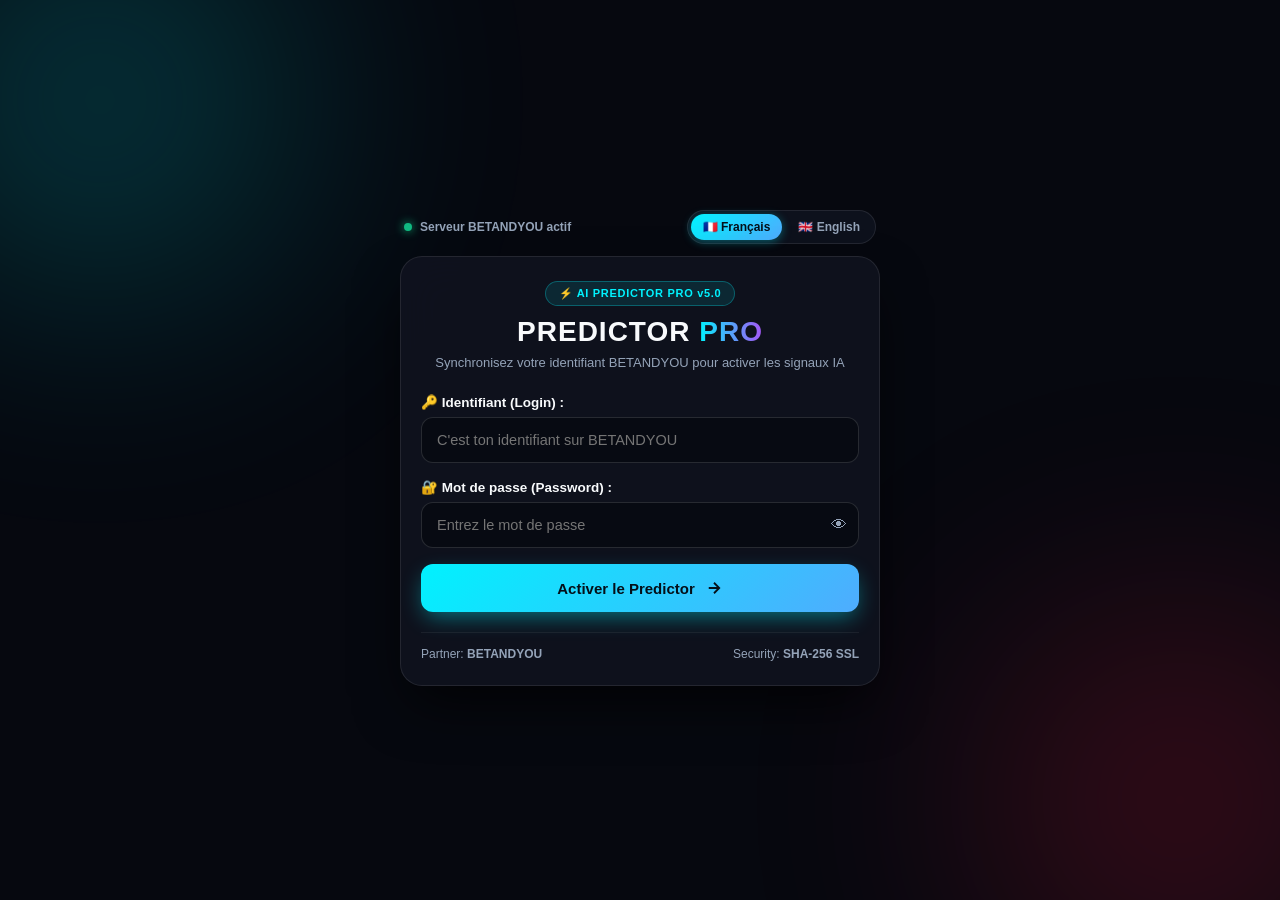
<file: index.html>
<!DOCTYPE html>
<html lang="fr">
<head>
  <meta charset="UTF-8" />
  <meta name="viewport" content="width=device-width, initial-scale=1.0, maximum-scale=1.0, user-scalable=no, viewport-fit=cover" />
  <meta name="theme-color" content="#06080f" />
  <meta name="apple-mobile-web-app-capable" content="yes" />
  <meta name="apple-mobile-web-app-status-bar-style" content="black-translucent" />
  <title>Predictor Pro — BETANDYOU Official AI</title>
  <link rel="stylesheet" href="style.css" />
</head>
<body>
  <div class="bg-glow glow-1"></div>
  <div class="bg-glow glow-2"></div>

  <main class="app-container">
    <!-- ВЕРХНЯЯ ПАНЕЛЬ С ВЫБОРОМ ЯЗЫКА (FR / EN) -->
    <div class="top-bar">
      <div class="live-indicator">
        <span class="pulse-dot"></span>
        <span data-i18n="serverOnline">Serveur BETANDYOU actif</span>
      </div>
      <div class="lang-switch" role="group" aria-label="Language selector">
        <button type="button" class="lang-btn active" data-lang="fr">🇫🇷 Français</button>
        <button type="button" class="lang-btn" data-lang="en">🇬🇧 English</button>
      </div>
    </div>

    <!-- ЭКРАН РЕГИСТРАЦИИ / ВХОДА -->
    <section id="auth-screen" class="card auth-card">
      <div class="brand-header">
        <div class="logo-badge">
          <span>⚡ AI PREDICTOR PRO v5.0</span>
        </div>
        <h1 class="brand-title">PREDICTOR <span>PRO</span></h1>
        <p class="brand-subtitle" data-i18n="authSubtitle">
          Synchronisez votre identifiant BETANDYOU pour activer les signaux IA
        </p>
      </div>

      <!-- novalidate отключает системные русские подсказки браузера, чтобы все ошибки были строго на FR/EN -->
      <form id="auth-form" class="auth-form" autocomplete="off" novalidate>
        <div class="input-group">
          <label for="user-id" data-i18n="loginLabel">🔑 Identifiant (Login) :</label>
          <div class="input-wrapper">
            <input
              type="text"
              id="user-id"
              inputmode="numeric"
              pattern="[0-9]{10}"
              data-i18n-placeholder="loginPlaceholder"
              placeholder="C'est ton identifiant sur BETANDYOU"
              maxlength="15"
            />
          </div>
        </div>

        <div class="input-group">
          <label for="access-pass" data-i18n="passwordLabel">🔐 Mot de passe (Password) :</label>
          <div class="input-wrapper">
            <input
              type="password"
              id="access-pass"
              inputmode="numeric"
              pattern="[0-9]*"
              data-i18n-placeholder="passwordPlaceholder"
              placeholder="••••••••"
            />
            <button type="button" id="toggle-pass" class="toggle-pass" aria-label="Toggle password">
              👁
            </button>
          </div>
        </div>

        <div id="auth-error" class="error-msg hidden"></div>

        <div id="sync-progress" class="sync-box hidden">
          <div class="sync-status" id="sync-status-text"></div>
          <div class="progress-bar">
            <div class="progress-fill" id="progress-fill"></div>
          </div>
        </div>

        <button type="submit" id="auth-submit" class="btn-primary">
          <span data-i18n="loginButton">Activer le Predictor</span>
          <svg viewBox="0 0 24 24" width="18" height="18" fill="none" stroke="currentColor" stroke-width="2.4">
            <path d="M5 12h14M12 5l7 7-7 7"/>
          </svg>
        </button>
      </form>

      <div class="auth-footer">
        <span>Partner: <strong>BETANDYOU</strong></span>
        <span>Security: <strong>SHA-256 SSL</strong></span>
      </div>
    </section>

    <!-- ОСНОВНОЙ ДАШБОРД ИГР -->
    <section id="dashboard-screen" class="card dashboard-card hidden">
      <header class="dash-header">
        <div class="user-chip">
          <span class="status-dot"></span>
          <div>
            <div class="chip-label">BETANDYOU ID</div>
            <div class="chip-value" id="display-user-id">#0000000000</div>
          </div>
        </div>
        <button id="logout-btn" class="btn-ghost" data-i18n="logoutBtn">Déconnexion</button>
      </header>

      <!-- КАРТОЧКИ ВЫБОРА 5 ИГР С ВАШИМИ ОРИГИНАЛЬНЫМИ ИКОНКАМИ -->
      <nav class="games-nav" aria-label="Select game">
        <!-- 1. AVIATOR -->
        <button class="game-tab active" data-game="aviator">
          <div class="game-thumb">
            <img src="aviator.png" alt="Aviator" class="game-img" />
          </div>
          <span>Aviator</span>
        </button>

        <!-- 2. MINES -->
        <button class="game-tab" data-game="mines">
          <div class="game-thumb">
            <img src="mines.png" alt="Mines" class="game-img" />
          </div>
          <span>Mines</span>
        </button>

        <!-- 3. PENALTY SHOOTOUT -->
        <button class="game-tab" data-game="penalty">
          <div class="game-thumb">
            <img src="penalty.png" alt="Penalty Shootout" class="game-img" />
          </div>
          <span>Penalty</span>
        </button>

        <!-- 4. APPLE OF FORTUNE -->
        <button class="game-tab" data-game="apple">
          <div class="game-thumb">
            <img src="apple.png" alt="Apple of Fortune" class="game-img" />
          </div>
          <span>Apple</span>
        </button>

        <!-- 5. CHICKEN ROAD -->
        <button class="game-tab" data-game="chicken">
          <div class="game-thumb">
            <img src="chicken.png" alt="Chicken Road" class="game-img" />
          </div>
          <span>Chicken</span>
        </button>
      </nav>

      <!-- =====================================================
           ИГРА 1: AVIATOR (НАСТОЯЩИЙ ГРАФИК SPRIBE + САМОЛЁТ)
           ===================================================== -->
      <div id="game-aviator" class="game-panel active">
        <div class="panel-header">
          <div class="game-title-wrap">
            <img src="aviator.png" alt="Aviator" class="header-game-icon" />
            <h2 class="panel-title">Aviator</h2>
          </div>
          <span class="accuracy-pill" id="aviator-conf">98.4% IA</span>
        </div>

        <div class="spribe-aviator-box" id="aviator-box">
          <div class="sunburst"></div>
          <svg class="aviator-graph" viewBox="0 0 360 200" preserveAspectRatio="none">
            <defs>
              <linearGradient id="curveArea" x1="0" y1="0" x2="0" y2="1">
                <stop offset="0%" stop-color="rgba(225, 29, 72, 0.55)" />
                <stop offset="100%" stop-color="rgba(225, 29, 72, 0.0)" />
              </linearGradient>
            </defs>
            <path id="aviator-area" d="M 10 185 Q 10 185 10 185 L 10 185 Z" fill="url(#curveArea)" />
            <path id="aviator-curve" d="M 10 185 Q 10 185 10 185" fill="none" stroke="#ff1e42" stroke-width="4" stroke-linecap="round" />
          </svg>

          <div id="aviator-plane" class="spribe-plane">
            <svg viewBox="0 0 68 44" width="54" height="36">
              <path d="M64 18 L44 20 L22 6 L14 8 L26 22 L10 24 L4 16 L0 18 L6 30 L24 30 L46 28 L64 22 Z" fill="#ff1e42" stroke="#fff" stroke-width="1.5"/>
              <ellipse cx="64" cy="20" rx="2.5" ry="9" fill="rgba(255,255,255,0.75)"/>
            </svg>
          </div>

          <div class="aviator-center-hud">
            <span class="hud-sub" id="aviator-status" data-i18n="readyStatus">EN ATTENTE DU PROCHAIN ROUND</span>
            <div class="hud-mult" id="aviator-value">1.00x</div>
          </div>
        </div>

        <!-- Подключение к серверу игры Aviator -->
        <div class="server-connect-box" data-server-box="aviator">
          <button type="button" class="btn-server-connect" data-connect-btn="aviator">
            <span class="srv-icon">🔌</span>
            <span class="srv-text" data-i18n="connectServerBtn">Se connecter au serveur</span>
          </button>
          <div class="server-loader hidden" data-loader="aviator">
            <div class="loader-row">
              <span class="spinner-ring"></span>
              <span class="loader-text" data-i18n="connectingServerText">Connexion au serveur du jeu...</span>
            </div>
            <div class="progress-bar">
              <div class="progress-fill" data-loader-fill="aviator"></div>
            </div>
          </div>
        </div>

        <button id="btn-aviator" class="btn-primary btn-aviator-style" data-i18n="getSignalBtn" disabled>
          Obtenir la prédiction
        </button>
      </div>

      <!-- =====================================================
           ИГРА 2: MINES (ОРИГИНАЛЬНАЯ СЕТКА SPRIBE 5x5)
           ===================================================== -->
      <div id="game-mines" class="game-panel hidden">
        <div class="panel-header">
          <div class="game-title-wrap">
            <img src="mines.png" alt="Mines" class="header-game-icon" />
            <h2 class="panel-title">Mines</h2>
          </div>
          <div class="traps-selector">
            <span class="ctrl-label" data-i18n="trapsLabel">Mines:</span>
            <button class="trap-btn" data-traps="1">1</button>
            <button class="trap-btn active" data-traps="3">3</button>
            <button class="trap-btn" data-traps="5">5</button>
            <button class="trap-btn" data-traps="7">7</button>
          </div>
        </div>

        <div class="mines-stage-wrap">
          <div id="mines-grid" class="mines-grid"></div>
        </div>

        <!-- Подключение к серверу игры Mines -->
        <div class="server-connect-box" data-server-box="mines">
          <button type="button" class="btn-server-connect" data-connect-btn="mines">
            <span class="srv-icon">🔌</span>
            <span class="srv-text" data-i18n="connectServerBtn">Se connecter au serveur</span>
          </button>
          <div class="server-loader hidden" data-loader="mines">
            <div class="loader-row">
              <span class="spinner-ring"></span>
              <span class="loader-text" data-i18n="connectingServerText">Connexion au serveur du jeu...</span>
            </div>
            <div class="progress-bar">
              <div class="progress-fill" data-loader-fill="mines"></div>
            </div>
          </div>
        </div>

        <button id="btn-mines" class="btn-primary" data-i18n="getSignalBtn" disabled>
          Obtenir la prédiction
        </button>
      </div>

      <!-- =====================================================
           ИГРА 3: PENALTY SHOOTOUT (EVOPLAY ФУТБОЛЬНЫЕ ВОРОТА)
           ===================================================== -->
      <div id="game-penalty" class="game-panel hidden">
        <div class="panel-header">
          <div class="game-title-wrap">
            <img src="penalty.png" alt="Penalty Shootout" class="header-game-icon" />
            <h2 class="panel-title">Penalty Shootout</h2>
          </div>
          <span class="accuracy-pill" id="penalty-dir-label" data-i18n="penaltyWait">Cible: --</span>
        </div>

        <div class="stadium-stage">
          <div class="goal-frame">
            <div class="goal-net-grid">
              <div class="goal-target" data-zone="TL" data-x="18%" data-y="24%">
                <div class="reticle"><span>1</span></div>
              </div>
              <div class="goal-target" data-zone="TC" data-x="50%" data-y="22%">
                <div class="reticle"><span>2</span></div>
              </div>
              <div class="goal-target" data-zone="TR" data-x="82%" data-y="24%">
                <div class="reticle"><span>3</span></div>
              </div>
              <div class="goal-target" data-zone="BL" data-x="18%" data-y="68%">
                <div class="reticle"><span>4</span></div>
              </div>
              <div class="goal-keeper" id="goal-keeper">
                <div class="keeper-gloves">🧤</div>
              </div>
              <div class="goal-target" data-zone="BR" data-x="82%" data-y="68%">
                <div class="reticle"><span>5</span></div>
              </div>
            </div>
          </div>

          <div class="penalty-spot"></div>
          <div id="flying-ball" class="flying-ball">⚽</div>
        </div>

        <!-- Подключение к серверу игры Penalty -->
        <div class="server-connect-box" data-server-box="penalty">
          <button type="button" class="btn-server-connect" data-connect-btn="penalty">
            <span class="srv-icon">🔌</span>
            <span class="srv-text" data-i18n="connectServerBtn">Se connecter au serveur</span>
          </button>
          <div class="server-loader hidden" data-loader="penalty">
            <div class="loader-row">
              <span class="spinner-ring"></span>
              <span class="loader-text" data-i18n="connectingServerText">Connexion au serveur du jeu...</span>
            </div>
            <div class="progress-bar">
              <div class="progress-fill" data-loader-fill="penalty"></div>
            </div>
          </div>
        </div>

        <button id="btn-penalty" class="btn-primary" data-i18n="penaltyBtn" disabled>
          Prédire le tir
        </button>
      </div>

      <!-- =====================================================
           ИГРА 4: APPLE OF FORTUNE (1XGAMES / BETANDYOU)
           ===================================================== -->
      <div id="game-apple" class="game-panel hidden">
        <div class="panel-header">
          <div class="game-title-wrap">
            <img src="apple.png" alt="Apple of Fortune" class="header-game-icon" />
            <h2 class="panel-title">Apple of Fortune</h2>
          </div>
          <span class="accuracy-pill" id="apple-row-badge">x1.23 (1/10)</span>
        </div>

        <div class="apple-board-frame">
          <div id="apple-grid" class="apple-grid"></div>
        </div>

        <!-- Подключение к серверу игры Apple of Fortune -->
        <div class="server-connect-box" data-server-box="apple">
          <button type="button" class="btn-server-connect" data-connect-btn="apple">
            <span class="srv-icon">🔌</span>
            <span class="srv-text" data-i18n="connectServerBtn">Se connecter au serveur</span>
          </button>
          <div class="server-loader hidden" data-loader="apple">
            <div class="loader-row">
              <span class="spinner-ring"></span>
              <span class="loader-text" data-i18n="connectingServerText">Connexion au serveur du jeu...</span>
            </div>
            <div class="progress-bar">
              <div class="progress-fill" data-loader-fill="apple"></div>
            </div>
          </div>
        </div>

        <div class="apple-actions">
          <button id="btn-apple" class="btn-primary btn-apple-predict" disabled>
            Prédire le pas (x1.23)
          </button>
          <button id="btn-apple-reset" class="btn-reset-apple" title="Reset" data-i18n="appleResetBtn" disabled>
            🔄 Nouveau jeu
          </button>
        </div>
      </div>

      <!-- =====================================================
           ИГРА 5: CHICKEN ROAD (INOUT GAMES — ПОШАГОВАЯ МЕХАНИКА)
           ===================================================== -->
      <div id="game-chicken" class="game-panel hidden">
        <div class="panel-header chicken-header-wrap">
          <div class="game-title-wrap">
            <img src="chicken.png" alt="Chicken Road" class="header-game-icon" />
            <h2 class="panel-title">Chicken Road</h2>
          </div>
          <div class="difficulty-selector" role="group" aria-label="Difficulty">
            <button class="diff-btn active" data-diff="easy">Easy</button>
            <button class="diff-btn" data-diff="medium">Med</button>
            <button class="diff-btn" data-diff="hard">Hard</button>
            <button class="diff-btn diff-hardcore" data-diff="hardcore">Hardcore</button>
          </div>
        </div>

        <!-- Только номер текущего шага -->
        <div class="chicken-step-only">
          <span data-i18n="chStepLabel">PAS</span> : <strong id="ch-step-val">0 / 24</strong>
        </div>

        <div class="chicken-arena">
          <!-- Горизонтальная дорожка всех шагов до Золотого Яйца -->
          <div class="chicken-track-viewport" id="chicken-viewport">
            <div class="chicken-lanes" id="chicken-lanes"></div>
          </div>
          <div class="chicken-readout" id="chicken-status">
            Appuyez pour ouvrir le 1er pas (1.02x)
          </div>
        </div>

        <!-- Подключение к серверу игры Chicken Road -->
        <div class="server-connect-box" data-server-box="chicken">
          <button type="button" class="btn-server-connect" data-connect-btn="chicken">
            <span class="srv-icon">🔌</span>
            <span class="srv-text" data-i18n="connectServerBtn">Se connecter au serveur</span>
          </button>
          <div class="server-loader hidden" data-loader="chicken">
            <div class="loader-row">
              <span class="spinner-ring"></span>
              <span class="loader-text" data-i18n="connectingServerText">Connexion au serveur du jeu...</span>
            </div>
            <div class="progress-bar">
              <div class="progress-fill" data-loader-fill="chicken"></div>
            </div>
          </div>
        </div>

        <div class="apple-actions">
          <button id="btn-chicken" class="btn-primary btn-chicken-go" disabled>
            Prédire le pas 1 (1.02x)
          </button>
          <button id="btn-chicken-reset" class="btn-reset-apple" data-i18n="appleResetBtn" disabled>
            🔄 Nouveau jeu
          </button>
        </div>
      </div>
    </section>
  </main>

  <script src="script.js"></script>
</body>
</html>
</file>
<file: style.css>
:root {
  --bg-dark: #06080f;
  --card-bg: rgba(15, 19, 30, 0.94);
  --card-border: rgba(255, 255, 255, 0.09);
  --accent-primary: #00f2fe;
  --accent-secondary: #4facfe;
  --accent-red: #ff1e42;
  --accent-gold: #fbbf24;
  --accent-success: #10b981;
  --text-main: #f8fafc;
  --text-muted: #94a3b8;
  --radius-lg: 22px;
  --radius-md: 12px;
}

* {
  box-sizing: border-box;
  margin: 0;
  padding: 0;
  font-family: 'Inter', -apple-system, BlinkMacSystemFont, 'Segoe UI', Roboto, sans-serif;
  -webkit-tap-highlight-color: transparent;
}

button,
input {
  touch-action: manipulation;
}

body {
  background-color: var(--bg-dark);
  color: var(--text-main);
  min-height: 100vh;
  min-height: 100dvh;
  display: flex;
  align-items: center;
  justify-content: center;
  padding: max(12px, env(safe-area-inset-top)) 14px max(16px, env(safe-area-inset-bottom));
  overflow-x: hidden;
  position: relative;
}

.bg-glow {
  position: fixed;
  width: 380px;
  height: 380px;
  border-radius: 50%;
  filter: blur(135px);
  opacity: 0.22;
  z-index: 0;
  pointer-events: none;
}

.glow-1 { top: -90px; left: -90px; background: var(--accent-primary); }
.glow-2 { bottom: -90px; right: -90px; background: var(--accent-red); }

.app-container {
  width: 100%;
  max-width: 480px;
  z-index: 1;
}

/* ВЕРХНИЙ БАР И ПЕРЕКЛЮЧАТЕЛЬ ЯЗЫКОВ */
.top-bar {
  display: flex;
  align-items: center;
  justify-content: space-between;
  margin-bottom: 12px;
  padding: 0 4px;
}

.live-indicator {
  display: flex;
  align-items: center;
  gap: 8px;
  font-size: 12px;
  color: var(--text-muted);
  font-weight: 600;
}

.lang-switch {
  display: inline-flex;
  background: rgba(15, 19, 30, 0.9);
  border: 1px solid var(--card-border);
  border-radius: 999px;
  padding: 3px;
  gap: 4px;
}

.lang-btn {
  background: transparent;
  border: none;
  color: var(--text-muted);
  padding: 6px 12px;
  border-radius: 999px;
  font-size: 12px;
  font-weight: 700;
  cursor: pointer;
  transition: all 0.2s ease;
}

.lang-btn.active {
  background: linear-gradient(135deg, var(--accent-primary), var(--accent-secondary));
  color: #041019;
  box-shadow: 0 2px 10px rgba(0, 242, 254, 0.35);
}

.card {
  background: var(--card-bg);
  backdrop-filter: blur(22px);
  border: 1px solid var(--card-border);
  border-radius: var(--radius-lg);
  padding: 24px 20px;
  box-shadow: 0 25px 55px -12px rgba(0, 0, 0, 0.8);
}

.hidden {
  display: none !important;
}

/* АВТОРИЗАЦИЯ */
.brand-header {
  text-align: center;
  margin-bottom: 22px;
}

.logo-badge {
  display: inline-flex;
  align-items: center;
  padding: 5px 13px;
  border-radius: 999px;
  background: rgba(0, 242, 254, 0.1);
  border: 1px solid rgba(0, 242, 254, 0.28);
  color: var(--accent-primary);
  font-size: 11px;
  font-weight: 800;
  letter-spacing: 0.7px;
  margin-bottom: 10px;
}

.pulse-dot,
.status-dot {
  width: 8px;
  height: 8px;
  border-radius: 50%;
  background: var(--accent-success);
  box-shadow: 0 0 10px var(--accent-success);
  animation: pulse 1.8s infinite;
}

@keyframes pulse {
  0%, 100% { transform: scale(1); opacity: 1; }
  50% { transform: scale(1.35); opacity: 0.55; }
}

.brand-title {
  font-size: 28px;
  font-weight: 900;
  letter-spacing: 1px;
  margin-bottom: 6px;
}

.brand-title span {
  background: linear-gradient(90deg, var(--accent-primary), #a855f7);
  -webkit-background-clip: text;
  -webkit-text-fill-color: transparent;
}

.brand-subtitle {
  color: var(--text-muted);
  font-size: 13px;
  line-height: 1.45;
}

.auth-form {
  display: flex;
  flex-direction: column;
  gap: 16px;
}

.input-group label {
  display: block;
  font-size: 13.5px;
  font-weight: 700;
  color: var(--text-main);
  margin-bottom: 7px;
}

.input-hint {
  display: block;
  font-size: 12px;
  color: var(--accent-primary);
  margin-top: 6px;
  font-weight: 600;
}

.input-wrapper {
  position: relative;
  display: flex;
  align-items: center;
}

.input-wrapper input {
  width: 100%;
  padding: 14px 40px 14px 15px;
  background: rgba(7, 10, 18, 0.9);
  border: 1px solid rgba(255, 255, 255, 0.13);
  border-radius: var(--radius-md);
  color: var(--text-main);
  font-size: 14.5px;
  outline: none;
  transition: border-color 0.2s, box-shadow 0.2s;
}

.input-wrapper input:focus {
  border-color: var(--accent-primary);
  box-shadow: 0 0 0 3px rgba(0, 242, 254, 0.15);
}

.toggle-pass {
  position: absolute;
  right: 12px;
  background: none;
  border: none;
  color: var(--text-muted);
  cursor: pointer;
  font-size: 16px;
}

.error-msg {
  background: rgba(239, 68, 68, 0.15);
  border: 1px solid rgba(239, 68, 68, 0.45);
  color: #fca5a5;
  padding: 11px 14px;
  border-radius: var(--radius-md);
  font-size: 13px;
  font-weight: 600;
  text-align: center;
  animation: shake 0.35s ease;
}

@keyframes shake {
  0%, 100% { transform: translateX(0); }
  25% { transform: translateX(-6px); }
  75% { transform: translateX(6px); }
}

.sync-box {
  background: rgba(255, 255, 255, 0.03);
  border: 1px solid rgba(255, 255, 255, 0.08);
  padding: 12px;
  border-radius: var(--radius-md);
}

.sync-status {
  font-size: 12.5px;
  color: var(--accent-primary);
  margin-bottom: 8px;
  text-align: center;
  font-weight: 600;
}

.progress-bar {
  width: 100%;
  height: 6px;
  background: rgba(255, 255, 255, 0.08);
  border-radius: 99px;
  overflow: hidden;
}

.progress-fill {
  width: 0%;
  height: 100%;
  background: linear-gradient(90deg, var(--accent-primary), #a855f7);
  transition: width 0.25s ease;
}

.btn-primary {
  display: flex;
  align-items: center;
  justify-content: center;
  gap: 10px;
  width: 100%;
  padding: 15px 20px;
  background: linear-gradient(135deg, var(--accent-primary), var(--accent-secondary));
  color: #041019;
  font-weight: 800;
  font-size: 15px;
  border: none;
  border-radius: var(--radius-md);
  cursor: pointer;
  box-shadow: 0 8px 22px -4px rgba(0, 242, 254, 0.45);
  transition: transform 0.15s ease, box-shadow 0.2s ease, opacity 0.2s;
}

.btn-aviator-style {
  background: linear-gradient(135deg, #ff1e42, #e11d48);
  color: #fff;
  box-shadow: 0 8px 22px -4px rgba(255, 30, 66, 0.5);
}

.btn-primary:hover:not(:disabled) {
  transform: translateY(-1px);
}

.btn-primary:disabled {
  opacity: 0.6;
  cursor: not-allowed;
}

.auth-footer {
  margin-top: 20px;
  padding-top: 14px;
  border-top: 1px solid rgba(255, 255, 255, 0.06);
  display: flex;
  justify-content: space-between;
  font-size: 12px;
  color: var(--text-muted);
}

/* ДАШБОРД И ИКОНКИ НАСТОЯЩИХ ИГР */
.dash-header {
  display: flex;
  align-items: center;
  justify-content: space-between;
  margin-bottom: 14px;
  padding-bottom: 12px;
  border-bottom: 1px solid rgba(255, 255, 255, 0.08);
}

.user-chip {
  display: flex;
  align-items: center;
  gap: 10px;
}

.chip-label {
  font-size: 10px;
  color: var(--text-muted);
  letter-spacing: 0.5px;
}

.chip-value {
  font-size: 14.5px;
  font-weight: 800;
  color: var(--accent-primary);
}

.btn-ghost {
  background: rgba(255, 255, 255, 0.06);
  border: 1px solid rgba(255, 255, 255, 0.1);
  color: var(--text-muted);
  padding: 7px 12px;
  border-radius: 8px;
  font-size: 12px;
  font-weight: 600;
  cursor: pointer;
}

.games-nav {
  display: grid;
  grid-template-columns: repeat(5, 1fr);
  gap: 7px;
  margin-bottom: 18px;
}

.game-tab {
  display: flex;
  flex-direction: column;
  align-items: center;
  gap: 5px;
  padding: 6px 4px;
  background: rgba(8, 11, 19, 0.75);
  border: 1px solid rgba(255, 255, 255, 0.07);
  border-radius: 12px;
  color: var(--text-muted);
  font-size: 11px;
  font-weight: 700;
  cursor: pointer;
  transition: all 0.2s ease;
}

.game-thumb {
  width: 56px;
  height: 50px;
  border-radius: 10px;
  overflow: hidden;
  box-shadow: 0 4px 10px rgba(0, 0, 0, 0.55);
  transition: transform 0.2s ease;
  background: #0d121f;
}

.game-img {
  width: 100%;
  height: 100%;
  object-fit: cover;
  display: block;
}

.header-game-icon {
  width: 34px;
  height: 34px;
  border-radius: 8px;
  object-fit: cover;
  box-shadow: 0 2px 8px rgba(0, 0, 0, 0.45);
}

.game-tab.active {
  border-color: var(--accent-primary);
  background: rgba(0, 242, 254, 0.12);
  color: #fff;
  box-shadow: 0 0 15px rgba(0, 242, 254, 0.25);
}

.game-tab.active .game-thumb {
  transform: scale(1.06);
}

.panel-header {
  display: flex;
  align-items: center;
  justify-content: space-between;
  margin-bottom: 14px;
}

.game-title-wrap {
  display: flex;
  align-items: center;
  gap: 8px;
}

.provider-tag {
  font-size: 10px;
  font-weight: 900;
  padding: 3px 7px;
  border-radius: 5px;
  background: #ff1e42;
  color: #fff;
  letter-spacing: 0.5px;
}

.tag-blue { background: #0284c7; }
.tag-green { background: #059669; }
.tag-gold { background: #d97706; }
.tag-orange { background: #ea580c; }

.panel-title {
  font-size: 16px;
  font-weight: 800;
}

.accuracy-pill {
  font-size: 11.5px;
  font-weight: 700;
  padding: 4px 10px;
  border-radius: 99px;
  background: rgba(16, 185, 129, 0.15);
  color: var(--accent-success);
  border: 1px solid rgba(16, 185, 129, 0.35);
}

/* =====================================================
   1. ОРИГИНАЛЬНЫЙ ЭКРАН SPRIBE AVIATOR
   ===================================================== */
.spribe-aviator-box {
  position: relative;
  height: 215px;
  background: #0e0e14;
  border: 1px solid rgba(255, 30, 66, 0.35);
  border-radius: 16px;
  margin-bottom: 18px;
  overflow: hidden;
  box-shadow: inset 0 0 40px rgba(0, 0, 0, 0.85);
}

.sunburst {
  position: absolute;
  inset: -100%;
  background: repeating-conic-gradient(
    from 0deg,
    rgba(255, 30, 66, 0.06) 0deg 10deg,
    transparent 10deg 20deg
  );
  animation: rotateSun 28s linear infinite;
  pointer-events: none;
}

@keyframes rotateSun {
  from { transform: rotate(0deg); }
  to { transform: rotate(360deg); }
}

.aviator-graph {
  position: absolute;
  inset: 0;
  width: 100%;
  height: 100%;
  z-index: 1;
}

.spribe-plane {
  position: absolute;
  left: 12px;
  bottom: 14px;
  z-index: 3;
  filter: drop-shadow(0 0 12px rgba(255, 30, 66, 0.9));
  transform-origin: center;
  transition: transform 0.06s linear;
}

.aviator-center-hud {
  position: relative;
  z-index: 4;
  height: 100%;
  display: flex;
  flex-direction: column;
  align-items: center;
  justify-content: center;
  pointer-events: none;
}

.hud-sub {
  font-size: 10.5px;
  font-weight: 800;
  letter-spacing: 1px;
  color: #cbd5e1;
  text-transform: uppercase;
  margin-bottom: 4px;
}

.hud-mult {
  font-size: 48px;
  font-weight: 900;
  color: #ffffff;
  text-shadow: 0 0 25px rgba(255, 30, 66, 0.85);
}

.hud-mult.locked {
  color: #ff1e42;
  animation: pulseLock 0.6s ease infinite alternate;
}

@keyframes pulseLock {
  from { transform: scale(1); }
  to { transform: scale(1.08); }
}

/* =====================================================
   2. ОРИГИНАЛЬНАЯ СЕТКА SPRIBE MINES 5x5
   ===================================================== */
.traps-selector,
.difficulty-selector {
  display: flex;
  align-items: center;
  gap: 5px;
}

.ctrl-label {
  font-size: 12px;
  color: var(--text-muted);
  margin-right: 3px;
}

.trap-btn,
.diff-btn {
  padding: 4px 9px;
  border-radius: 7px;
  border: 1px solid rgba(255, 255, 255, 0.14);
  background: #131b2e;
  color: var(--text-muted);
  font-size: 12px;
  font-weight: 700;
  cursor: pointer;
}

.trap-btn.active,
.diff-btn.active {
  background: var(--accent-primary);
  color: #041019;
  border-color: var(--accent-primary);
}

.mines-stage-wrap {
  background: #0c1424;
  padding: 12px;
  border-radius: 16px;
  border: 1px solid rgba(14, 165, 233, 0.25);
  margin-bottom: 18px;
}

.mines-grid {
  display: grid;
  grid-template-columns: repeat(5, 1fr);
  gap: 8px;
}

.mine-cell {
  aspect-ratio: 1;
  background: linear-gradient(180deg, #1e2f48 0%, #162338 100%);
  border: 1px solid #2b4263;
  border-bottom: 4px solid #0d1624;
  border-radius: 10px;
  display: flex;
  align-items: center;
  justify-content: center;
  position: relative;
  transition: transform 0.35s cubic-bezier(0.34, 1.56, 0.64, 1), background 0.25s, box-shadow 0.25s;
}

.mine-cell::after {
  content: "";
  width: 10px;
  height: 10px;
  border-radius: 50%;
  background: rgba(255, 255, 255, 0.08);
}

.mine-cell.scanning {
  border-color: var(--accent-primary);
  box-shadow: inset 0 0 12px rgba(0, 242, 254, 0.4);
}

.mine-cell.safe {
  background: radial-gradient(circle, #fbbf24 0%, #d97706 100%);
  border-color: #fef08a;
  border-bottom-color: #92400e;
  box-shadow: 0 0 18px rgba(251, 191, 36, 0.65);
  transform: rotateY(180deg) scale(1.05);
}

.mine-cell.safe::after {
  display: none;
}

.star-svg {
  width: 68%;
  height: 68%;
  filter: drop-shadow(0 2px 4px rgba(0, 0, 0, 0.4));
}

/* =====================================================
   3. PENALTY SHOOTOUT (EVOPLAY С ПОЛЁТОМ МЯЧА)
   ===================================================== */
.stadium-stage {
  position: relative;
  height: 235px;
  background: radial-gradient(circle at 50% 20%, #0f2942 0%, #061523 65%, #064e3b 66%, #042f2e 100%);
  border-radius: 16px;
  border: 1px solid rgba(16, 185, 129, 0.35);
  padding: 14px 18px;
  margin-bottom: 18px;
  overflow: hidden;
}

.goal-frame {
  border: 4px solid #f8fafc;
  border-bottom: none;
  border-radius: 8px 8px 0 0;
  height: 138px;
  padding: 6px;
  background-image:
    linear-gradient(45deg, rgba(255,255,255,0.08) 25%, transparent 25%),
    linear-gradient(-45deg, rgba(255,255,255,0.08) 25%, transparent 25%);
  background-size: 14px 14px;
  box-shadow: 0 0 25px rgba(255, 255, 255, 0.15);
}

.goal-net-grid {
  display: grid;
  grid-template-columns: repeat(3, 1fr);
  grid-template-rows: repeat(2, 1fr);
  height: 100%;
  gap: 8px;
}

.goal-target {
  display: flex;
  align-items: center;
  justify-content: center;
  position: relative;
}

.reticle {
  width: 38px;
  height: 38px;
  border-radius: 50%;
  border: 2px dashed rgba(255, 255, 255, 0.35);
  display: flex;
  align-items: center;
  justify-content: center;
  font-size: 12px;
  font-weight: 800;
  color: rgba(255, 255, 255, 0.55);
  transition: all 0.25s ease;
}

.goal-target.scan .reticle {
  border-color: var(--accent-primary);
  background: rgba(0, 242, 254, 0.25);
  color: #fff;
  transform: scale(1.12);
}

.goal-target.win .reticle {
  border: 2px solid #10b981;
  background: rgba(16, 185, 129, 0.35);
  box-shadow: 0 0 20px #10b981;
  transform: scale(1.22);
}

.goal-keeper {
  display: flex;
  align-items: center;
  justify-content: center;
  font-size: 32px;
  transition: transform 0.45s cubic-bezier(0.34, 1.56, 0.64, 1);
}

.penalty-spot {
  position: absolute;
  bottom: 16px;
  left: 50%;
  transform: translateX(-50%);
  width: 34px;
  height: 10px;
  background: rgba(255, 255, 255, 0.3);
  border-radius: 50%;
}

.flying-ball {
  position: absolute;
  left: 50%;
  top: 82%;
  transform: translate(-50%, -50%) scale(1);
  font-size: 28px;
  filter: drop-shadow(0 6px 8px rgba(0, 0, 0, 0.6));
  transition: left 0.55s cubic-bezier(0.22, 1, 0.36, 1),
              top 0.55s cubic-bezier(0.22, 1, 0.36, 1),
              transform 0.55s ease;
  z-index: 5;
}

/* =====================================================
   4. APPLE OF FORTUNE (1XGAMES 10-STEP STONE & WOOD LADDER)
   ===================================================== */
.apple-board-frame {
  background: linear-gradient(180deg, #432312 0%, #2a1409 100%);
  border: 3px solid #6b381d;
  border-radius: 16px;
  padding: 10px;
  margin-bottom: 16px;
  box-shadow: inset 0 0 25px rgba(0, 0, 0, 0.8), 0 8px 20px rgba(0, 0, 0, 0.5);
  position: relative;
}

.apple-grid {
  display: flex;
  flex-direction: column;
  gap: 5px;
}

.apple-row {
  display: grid;
  grid-template-columns: 74px repeat(5, 1fr);
  gap: 6px;
  align-items: center;
  padding: 2px 4px;
  border-radius: 8px;
  transition: background 0.25s ease;
}

.apple-row.current-target-row {
  background: rgba(250, 204, 21, 0.12);
  box-shadow: inset 0 0 0 1px rgba(250, 204, 21, 0.35);
}

.apple-row.completed-row {
  opacity: 0.92;
}

/* Каменные таблички с коэффициентами как в оригинале */
.row-coeff {
  height: 31px;
  display: flex;
  align-items: center;
  justify-content: center;
  font-size: 12px;
  font-weight: 900;
  color: #1f2937;
  text-shadow: 0 1px 0 rgba(255, 255, 255, 0.45);
  background: linear-gradient(180deg, #cbd5e1 0%, #94a3b8 45%, #64748b 100%);
  border-top: 2px solid #e2e8f0;
  border-left: 2px solid #cbd5e1;
  border-right: 2px solid #475569;
  border-bottom: 3px solid #334155;
  border-radius: 6px;
  box-shadow: 0 2px 4px rgba(0, 0, 0, 0.5);
  letter-spacing: -0.2px;
  transition: all 0.25s ease;
}

.apple-row.current-target-row .row-coeff {
  background: linear-gradient(180deg, #fef08a 0%, #facc15 50%, #ca8a04 100%);
  border-top-color: #fef9c3;
  border-bottom-color: #854d0e;
  color: #1c1917;
  box-shadow: 0 0 12px rgba(250, 204, 21, 0.6);
  transform: scale(1.03);
}

.apple-row.completed-row .row-coeff {
  background: linear-gradient(180deg, #6ee7b7 0%, #10b981 55%, #047857 100%);
  border-top-color: #a7f3d0;
  border-bottom-color: #064e3b;
  color: #042f2e;
}

.apple-cell {
  height: 31px;
  background: radial-gradient(circle, #5c341e 0%, #331a0d 100%);
  border: 1.5px solid #7c4a2d;
  border-bottom: 3px solid #1f0f07;
  border-radius: 8px;
  display: flex;
  align-items: center;
  justify-content: center;
  font-size: 17px;
  position: relative;
  transition: all 0.25s ease;
}

.apple-cell::before {
  content: "";
  width: 12px;
  height: 12px;
  border-radius: 50%;
  background: rgba(255, 215, 150, 0.14);
  border: 1px solid rgba(255, 215, 150, 0.22);
}

.apple-cell.scanning-apple {
  border-color: #fde047;
  background: radial-gradient(circle, rgba(250, 204, 21, 0.35), #3b1f10);
  transform: scale(1.05);
}

.apple-cell.active-step {
  background: radial-gradient(circle, rgba(34, 197, 94, 0.45), rgba(20, 83, 45, 0.75));
  border: 2px solid #fde047;
  box-shadow: 0 0 14px rgba(250, 204, 21, 0.65);
  animation: bounceIn 0.4s cubic-bezier(0.34, 1.56, 0.64, 1);
}

.apple-cell.active-step::before {
  display: none;
}

.apple-actions {
  display: grid;
  grid-template-columns: 1fr auto;
  gap: 8px;
}

.btn-reset-apple {
  background: rgba(255, 255, 255, 0.07);
  border: 1px solid rgba(255, 255, 255, 0.15);
  color: var(--text-main);
  padding: 0 14px;
  border-radius: var(--radius-md);
  font-size: 13px;
  font-weight: 700;
  cursor: pointer;
  transition: all 0.2s ease;
  white-space: nowrap;
}

.btn-reset-apple:hover {
  background: rgba(255, 255, 255, 0.14);
}

@keyframes bounceIn {
  0% { transform: scale(0.4) translateY(6px); }
  100% { transform: scale(1.06) translateY(0); }
}

/* =====================================================
   5. CHICKEN ROAD (INOUT GAMES — ПОШАГОВАЯ МЕХАНИКА)
   ===================================================== */
.chicken-header-wrap {
  flex-wrap: wrap;
  gap: 8px;
}

.diff-btn.diff-hardcore.active {
  background: linear-gradient(135deg, #ff1e42, #f59e0b);
  color: #fff;
  border-color: #fde047;
  box-shadow: 0 0 12px rgba(255, 30, 66, 0.5);
}

.chicken-step-only {
  display: inline-flex;
  align-items: center;
  gap: 6px;
  background: rgba(8, 11, 19, 0.85);
  border: 1px solid rgba(250, 204, 21, 0.3);
  border-radius: 99px;
  padding: 5px 14px;
  margin-bottom: 12px;
  font-size: 12.5px;
  font-weight: 700;
  color: var(--text-muted);
}

.chicken-step-only strong {
  color: #fde047;
  font-size: 13.5px;
  font-weight: 900;
}

/* БЛОК ПОДКЛЮЧЕНИЯ К СЕРВЕРУ В КАЖДОЙ ИГРЕ */
.server-connect-box {
  margin-bottom: 10px;
}

.btn-server-connect {
  width: 100%;
  display: flex;
  align-items: center;
  justify-content: center;
  gap: 8px;
  padding: 11px 16px;
  border-radius: var(--radius-md);
  background: rgba(14, 165, 233, 0.14);
  border: 1px solid rgba(0, 242, 254, 0.4);
  color: var(--accent-primary);
  font-size: 13.5px;
  font-weight: 800;
  cursor: pointer;
  transition: all 0.2s ease;
}

.btn-server-connect:hover:not(:disabled) {
  background: rgba(0, 242, 254, 0.22);
  box-shadow: 0 0 16px rgba(0, 242, 254, 0.25);
}

.btn-server-connect.connected {
  background: rgba(16, 185, 129, 0.15);
  border-color: rgba(16, 185, 129, 0.45);
  color: var(--accent-success);
  cursor: default;
}

.server-loader {
  background: rgba(8, 11, 19, 0.9);
  border: 1px solid rgba(0, 242, 254, 0.3);
  border-radius: var(--radius-md);
  padding: 10px 14px;
}

.loader-row {
  display: flex;
  align-items: center;
  justify-content: center;
  gap: 9px;
  margin-bottom: 8px;
}

.spinner-ring {
  width: 15px;
  height: 15px;
  border: 2.5px solid rgba(0, 242, 254, 0.25);
  border-top-color: var(--accent-primary);
  border-radius: 50%;
  animation: spinLoader 0.7s linear infinite;
}

@keyframes spinLoader {
  from { transform: rotate(0deg); }
  to { transform: rotate(360deg); }
}

.loader-text {
  font-size: 12.5px;
  font-weight: 700;
  color: var(--accent-primary);
}

.chicken-arena {
  background: linear-gradient(180deg, #131826 0%, #0b0e17 100%);
  border: 2px solid #2e3852;
  border-radius: 16px;
  padding: 12px 10px;
  margin-bottom: 16px;
  box-shadow: inset 0 0 25px rgba(0, 0, 0, 0.8);
}

.chicken-track-viewport {
  overflow-x: auto;
  overflow-y: hidden;
  padding-bottom: 8px;
  margin-bottom: 10px;
  scroll-behavior: smooth;
}

.chicken-track-viewport::-webkit-scrollbar {
  height: 5px;
}

.chicken-track-viewport::-webkit-scrollbar-track {
  background: rgba(255, 255, 255, 0.04);
  border-radius: 99px;
}

.chicken-track-viewport::-webkit-scrollbar-thumb {
  background: rgba(245, 158, 11, 0.4);
  border-radius: 99px;
}

.chicken-lanes {
  display: flex;
  gap: 8px;
  width: max-content;
  padding: 4px 2px;
}

.chicken-lane {
  width: 78px;
  flex-shrink: 0;
  background: linear-gradient(180deg, #1e263a 0%, #111624 100%);
  border: 1.5px solid #2d3a56;
  border-bottom: 4px solid #090c14;
  border-radius: 12px;
  height: 126px;
  display: flex;
  flex-direction: column;
  align-items: center;
  justify-content: space-between;
  padding: 9px 4px;
  position: relative;
  transition: all 0.28s ease;
}

.chicken-lane.target-next {
  border-color: #fde047;
  background: linear-gradient(180deg, rgba(250, 204, 21, 0.16), #151c2e);
  box-shadow: 0 0 14px rgba(250, 204, 21, 0.35);
}

.chicken-lane.scanning-grate {
  border-color: var(--accent-primary);
  box-shadow: 0 0 18px rgba(0, 242, 254, 0.6);
  transform: scale(1.04);
}

.chicken-lane.final-egg-lane {
  border-color: #f59e0b;
  background: radial-gradient(circle, rgba(245, 158, 11, 0.25), #1a1408);
}

.lane-step {
  font-size: 9.5px;
  color: var(--text-muted);
  font-weight: 800;
  text-transform: uppercase;
}

.lane-icon {
  font-size: 28px;
  height: 38px;
  display: flex;
  align-items: center;
  justify-content: center;
  transition: transform 0.3s cubic-bezier(0.34, 1.56, 0.64, 1);
}

.lane-mult {
  font-size: 10.5px;
  font-weight: 900;
  color: #fde047;
  background: rgba(245, 158, 11, 0.15);
  border: 1px solid rgba(245, 158, 11, 0.38);
  padding: 3px 6px;
  border-radius: 7px;
  max-width: 70px;
  overflow: hidden;
  text-overflow: ellipsis;
  white-space: nowrap;
}

.chicken-lane.safe-hop {
  background: linear-gradient(180deg, rgba(16, 185, 129, 0.28), rgba(6, 78, 59, 0.5));
  border-color: #10b981;
  box-shadow: 0 0 15px rgba(16, 185, 129, 0.35);
}

.chicken-lane.safe-hop .lane-mult {
  background: #10b981;
  color: #032218;
  border-color: #6ee7b7;
}

.chicken-lane.current-chicken {
  border-color: #fde047;
  box-shadow: 0 0 18px rgba(250, 204, 21, 0.55);
}

.chicken-lane.current-chicken .lane-icon {
  animation: chickenJump 0.45s cubic-bezier(0.34, 1.56, 0.64, 1);
}

.chicken-lane.stop-danger {
  background: linear-gradient(180deg, rgba(239, 68, 68, 0.35), rgba(127, 29, 29, 0.55));
  border-color: #ef4444;
  box-shadow: 0 0 16px rgba(239, 68, 68, 0.45);
}

@keyframes chickenJump {
  0% { transform: translateY(14px) scale(0.65); }
  60% { transform: translateY(-12px) scale(1.25); }
  100% { transform: translateY(0) scale(1.1); }
}

.chicken-readout {
  text-align: center;
  font-size: 12.5px;
  font-weight: 700;
  color: var(--accent-primary);
  padding-top: 4px;
}

.btn-chicken-go {
  background: linear-gradient(135deg, #22c55e, #10b981);
  color: #031c11;
  box-shadow: 0 8px 20px -4px rgba(16, 185, 129, 0.45);
}

/* =====================================================
   АДАПТАЦИЯ ПОД МОБИЛЬНЫЕ ТЕЛЕФОНЫ (IOS / ANDROID)
   ===================================================== */
@media (max-width: 480px) {
  body {
    align-items: flex-start;
    padding: max(10px, env(safe-area-inset-top)) 10px max(18px, env(safe-area-inset-bottom));
  }

  .app-container {
    max-width: 100%;
  }

  .card {
    padding: 18px 14px;
    border-radius: 18px;
  }

  .brand-header {
    margin-bottom: 16px;
  }

  .brand-title {
    font-size: 24px;
  }

  .brand-subtitle {
    font-size: 12.5px;
  }

  /* 16px предотвращает авто-зум экрана в iOS Safari при фокусе на поле ввода */
  .input-wrapper input {
    font-size: 16px;
    padding: 13px 38px 13px 13px;
  }

  .games-nav {
    gap: 5px;
    margin-bottom: 14px;
  }

  .game-tab {
    padding: 5px 2px;
    font-size: 10px;
    border-radius: 10px;
  }

  .game-thumb {
    width: 100%;
    max-width: 48px;
    height: 42px;
    border-radius: 8px;
  }

  .panel-header {
    flex-wrap: wrap;
    gap: 8px;
    margin-bottom: 12px;
  }

  .panel-title {
    font-size: 15px;
  }

  .header-game-icon {
    width: 30px;
    height: 30px;
  }

  /* Aviator на мобильном */
  .spribe-aviator-box {
    height: 185px;
    margin-bottom: 12px;
  }

  .hud-mult {
    font-size: 40px;
  }

  /* Mines 5x5 на мобильном */
  .mines-stage-wrap {
    padding: 10px;
    margin-bottom: 12px;
  }

  .mines-grid {
    gap: 6px;
  }

  /* Penalty Shootout на мобильном */
  .stadium-stage {
    height: 205px;
    padding: 10px 12px;
    margin-bottom: 12px;
  }

  .goal-frame {
    height: 118px;
  }

  .reticle {
    width: 32px;
    height: 32px;
    font-size: 11px;
  }

  /* Apple of Fortune (10 шагов) на мобильном */
  .apple-board-frame {
    padding: 8px 6px;
    margin-bottom: 12px;
  }

  .apple-grid {
    gap: 4px;
  }

  .apple-row {
    grid-template-columns: 64px repeat(5, 1fr);
    gap: 4px;
    padding: 1px 2px;
  }

  .row-coeff {
    height: 27px;
    font-size: 11px;
  }

  .apple-cell {
    height: 27px;
    font-size: 15px;
    border-radius: 6px;
  }

  .apple-actions {
    grid-template-columns: 1fr;
    gap: 8px;
  }

  .btn-reset-apple {
    padding: 11px 14px;
    width: 100%;
    text-align: center;
  }

  /* Chicken Road на мобильном */
  .chicken-arena {
    padding: 10px 8px;
    margin-bottom: 12px;
  }

  .chicken-track-viewport {
    -webkit-overflow-scrolling: touch;
  }

  .chicken-lane {
    width: 72px;
    height: 112px;
    padding: 8px 3px;
  }

  .btn-primary {
    padding: 14px 16px;
    font-size: 14px;
  }
}

/* Для компактных экранов телефонов (iPhone SE / 320px-360px) */
@media (max-width: 360px) {
  .top-bar {
    flex-direction: column;
    align-items: stretch;
    gap: 8px;
  }

  .lang-switch {
    align-self: flex-end;
  }

  .game-tab {
    font-size: 9px;
  }

  .game-thumb {
    max-width: 40px;
    height: 36px;
  }

  .apple-row {
    grid-template-columns: 58px repeat(5, 1fr);
    gap: 3px;
  }

  .row-coeff {
    font-size: 10px;
  }
}
</file>
